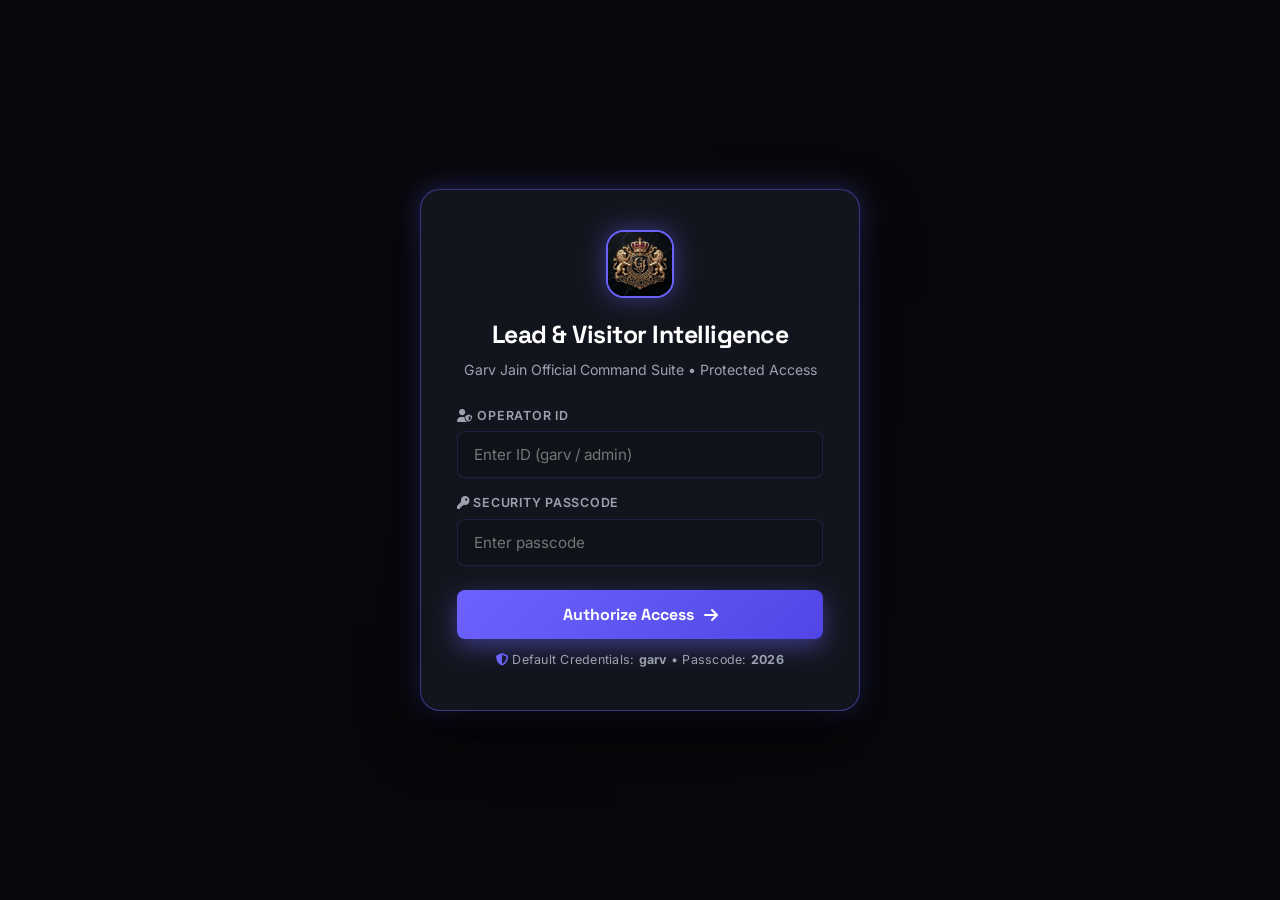
<file: admin/index.html>
<!DOCTYPE html>
<html lang="en">
<head>
  <meta charset="UTF-8">
  <meta name="viewport" content="width=device-width, initial-scale=1.0">
  <title>Garv Jain | Admin Portal</title>
  <meta http-equiv="refresh" content="0; url=../lead.html">
  <script>
    window.location.replace("../lead.html");
  </script>
</head>
<body style="background:#07090e;color:#d4af37;font-family:'Plus Jakarta Sans',sans-serif;display:flex;align-items:center;justify-content:center;height:100vh;margin:0;">
  <div style="text-align:center;">
    <div style="font-size:2rem;margin-bottom:12px;">💎</div>
    <h2 style="font-size:1.2rem;letter-spacing:0.05em;color:#fce08f;">Opening Garv Jain Admin Suite...</h2>
    <p style="color:#9ca3af;font-size:0.9rem;">Redirecting to secure control center...</p>
    <p style="margin-top: 15px;"><a href="../lead.html" style="color:#d4af37;">Click here if not redirected automatically</a></p>
  </div>
</body>
</html>
</file>
